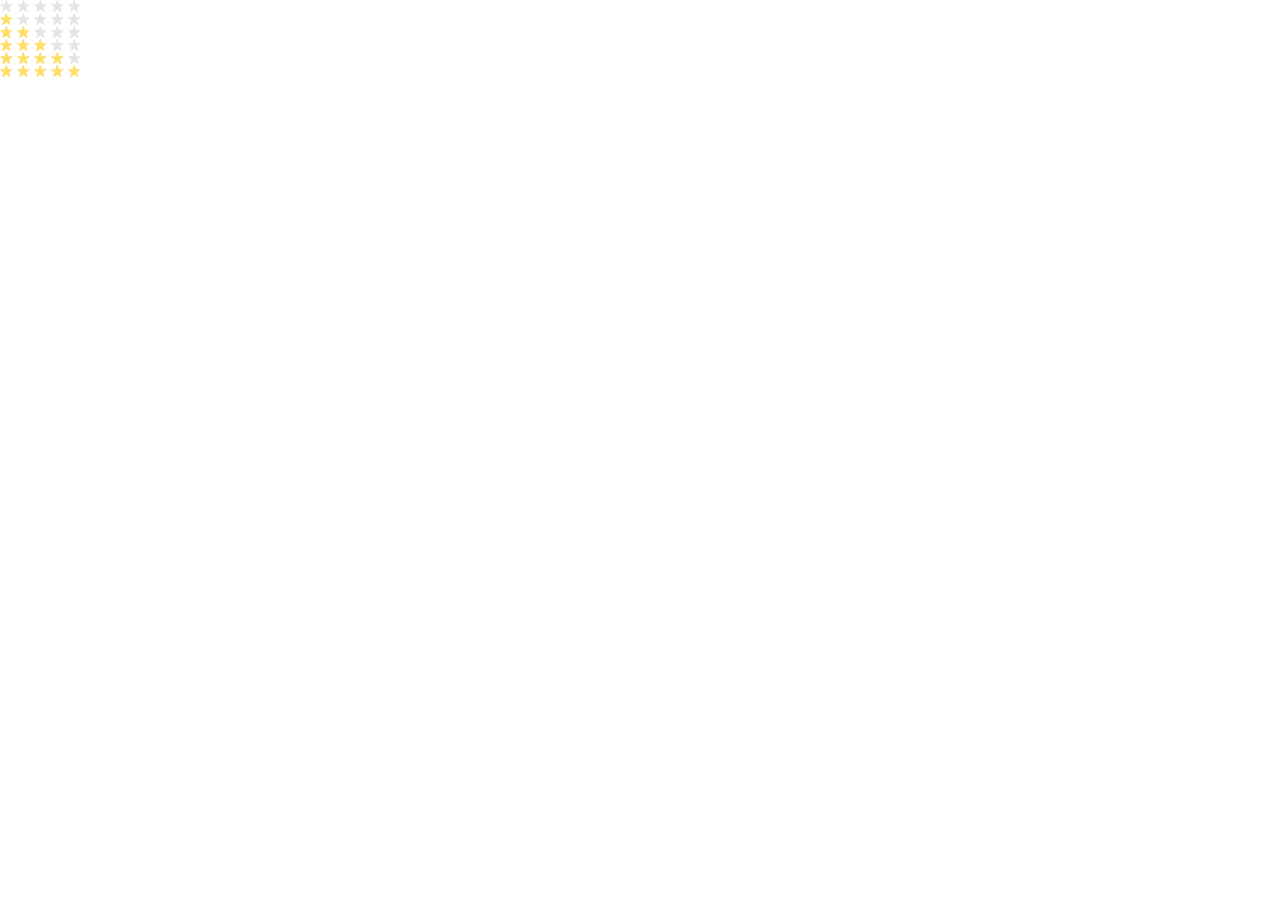
<file: index.html>
<!doctype html><html lang="en"><head><meta charset="utf-8"><meta name="viewport" content="width=device-width, user-scalable=no, initial-scale=1.0, maximum-scale=1.0, minimum-scale=1.0"><title>Stars</title><link rel="stylesheet" href="index.eaee42c4.css"></head><body> <div class="stars stars--0"> <div class="stars__star"></div> <div class="stars__star"></div> <div class="stars__star"></div> <div class="stars__star"></div> <div class="stars__star"></div> </div> <div class="stars stars--1"> <div class="stars__star"></div> <div class="stars__star"></div> <div class="stars__star"></div> <div class="stars__star"></div> <div class="stars__star"></div> </div> <div class="stars stars--2"> <div class="stars__star"></div> <div class="stars__star"></div> <div class="stars__star"></div> <div class="stars__star"></div> <div class="stars__star"></div> </div> <div class="stars stars--3"> <div class="stars__star"></div> <div class="stars__star"></div> <div class="stars__star"></div> <div class="stars__star"></div> <div class="stars__star"></div> </div> <div class="stars stars--4"> <div class="stars__star"></div> <div class="stars__star"></div> <div class="stars__star"></div> <div class="stars__star"></div> <div class="stars__star"></div> </div> <div class="stars stars--5"> <div class="stars__star"></div> <div class="stars__star"></div> <div class="stars__star"></div> <div class="stars__star"></div> <div class="stars__star"></div> </div> </body></html>
</file>
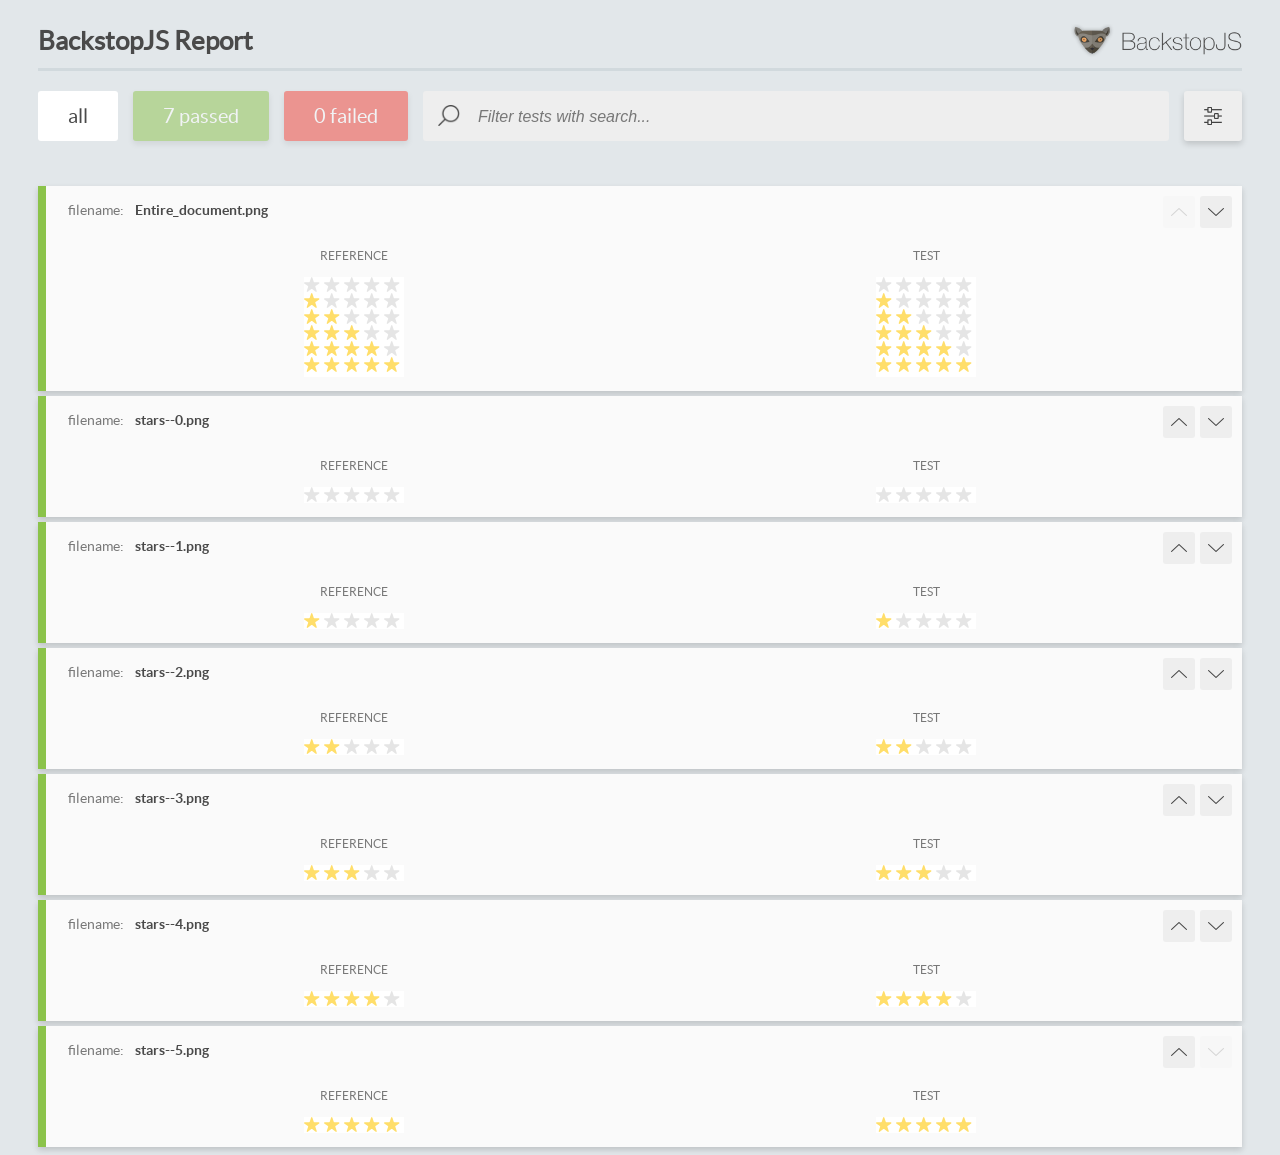
<file: report/html_report/index.html>
<!DOCTYPE html>
<html>
  <head>
    <meta charset="utf-8">
    <!-- Disable Cache -->
    <meta http-equiv="Cache-Control" content="no-cache, no-store, must-revalidate">
    <meta http-equiv="Pragma" content="no-cache">
    <meta http-equiv="Expires" content="0">

    <title>BackstopJS Report</title>

    <style>
      @font-face {
          font-family: 'latoregular';
          src: url('./assets/fonts/lato-regular-webfont.woff2') format('woff2'),
              url('./assets/fonts/lato-regular-webfont.woff') format('woff');
          font-weight: 400;
          font-style: normal;
      }
      @font-face {
          font-family: 'latobold';
          src: url('./assets/fonts/lato-bold-webfont.woff2') format('woff2'),
              url('./assets/fonts/lato-bold-webfont.woff') format('woff');
          font-weight: 700;
          font-style: normal;
      }

      .ReactModal__Body--open {
          overflow: hidden;
      }
      .ReactModal__Body--open .header {
        display: none;
      }

    </style>
  </head>
  <body style="background-color: #E2E7EA">
    <div id="root">

    </div>
    <script>
      function report (report) { // eslint-disable-line no-unused-vars
        window.tests = report;
      }
    </script>
    <script src="config.js"></script>
    <script src="index_bundle.js"></script>
  </body>
</html>
</file>
<file: index.eaee42c4.css>
html,body{margin:0}.stars{display:flex}.stars__star{background-image:url(star.822d561e.svg);background-repeat:no-repeat;background-size:contain;width:13px;height:13px;margin-right:4px}.stars__star:last-child{margin-right:0}.stars--1 .stars__star:nth-child(-n+1),.stars--2 .stars__star:nth-child(-n+2),.stars--3 .stars__star:nth-child(-n+3),.stars--4 .stars__star:nth-child(-n+4),.stars--5 .stars__star:nth-child(-n+5){background-image:url(star-active.edda4c43.svg)}
/*# sourceMappingURL=index.eaee42c4.css.map */
</file>
